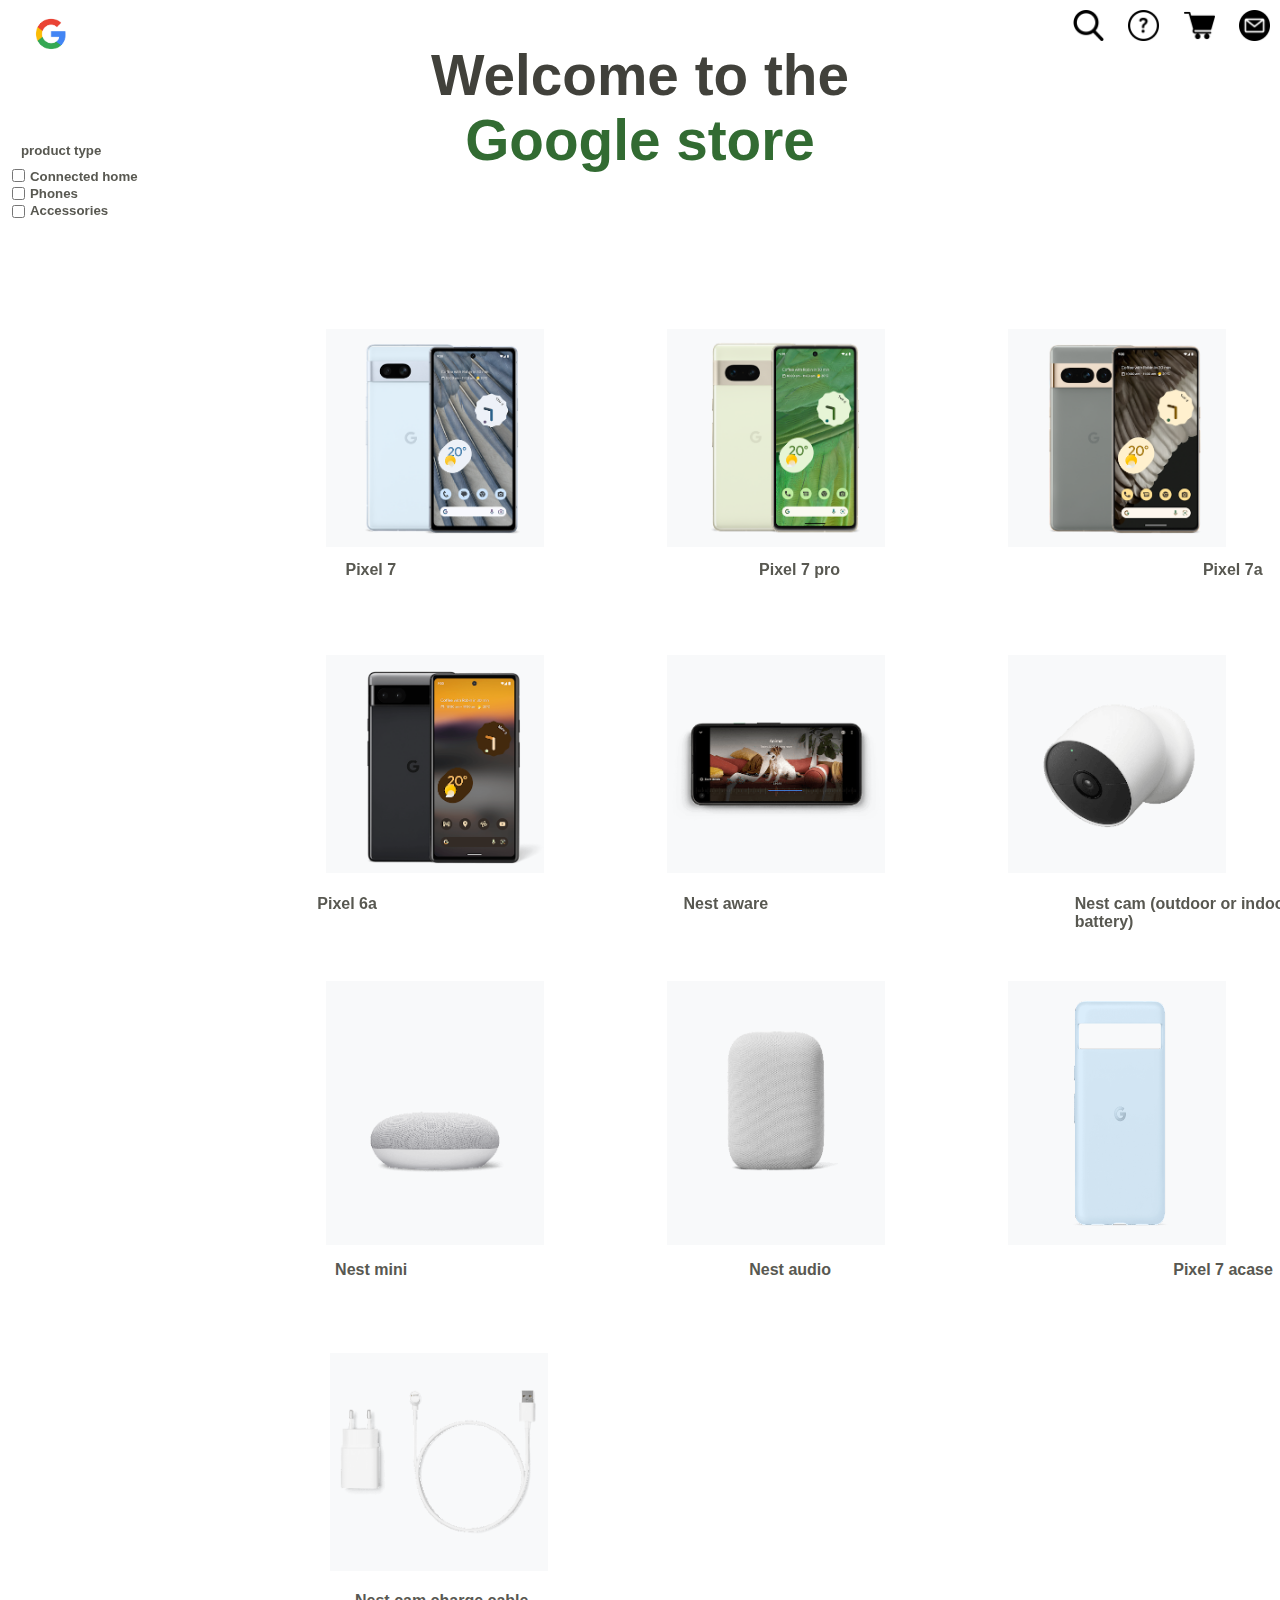
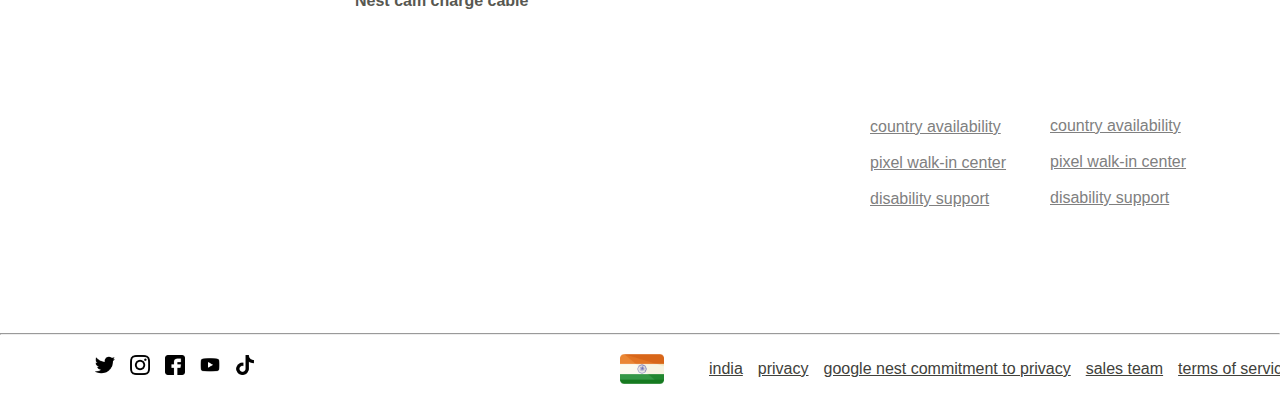
<file: index.html>
<!DOCTYPE html>
<html lang="en">
<head>
    <meta charset="UTF-8">
    <meta http-equiv="X-UA-Compatible" content="IE=edge">
    <meta name="viewport" content="width=device-width, initial-scale= ">
    <title>Google store for Google</title>
    <link rel="stylesheet" href="google.css">
</head>
<body>
    <div class="continer">
    <div class="left">
        <img id="img1" src="download (2).png" alt="">
    </div>
    <div class="right">
        <img class="one"src="search (2).png" alt="" class="right-img">
        <img class="two" src="question.png" alt="" class="right-img">
        <img class="three" src="shopping-cart.png" alt="" class="right-img">
        <img class="four" src="email.png" alt="" class="right-img">
    </div>
</div>
<div class="center">
    <h1 id="gray">Welcome to the </h1>
    <h1 id="green">Google store </h1>
</div>
<div>
    <form action="">
  <h5 id="adj">  product type </h5><br>
    <input type="checkbox" class="in"> <br>
    <input type="checkbox" class="in"><br>
    <input type="checkbox" class="in"><br>
    <h5 class="type">Connected home</h5>
    <h5 class="type">Phones</h5>
    <h5 class="type">Accessories</h5>
</form>

<div class="photo">
    <div class="row">
        <img src="11.png" alt="">
        <img src="1.png" alt="">
        <img src="22.png" alt="">
           
    </div>
    <div class="row">
        
        <img src="4.png" alt="">
        <img src="5.png" alt="">
        <img src="6.png" alt="" id="left">

    
</div>
<div class="row">
        
    <img src="7.png" alt="">
    <img src="8.png" alt="">
    <img src="10.png" alt="" id="left">

</div>
<div class="row">
    <img id="dir" src="111.png" alt="">

</div>
</div>
<div>
    <div class="test">
        <h4 class="first" >Pixel 7</h4>
        <h4 class="first">Pixel 7 pro</h4>
        <h4 class="first">Pixel 7a</h4>
    </div>
   
</div>
<div>
    <div class="test">
        <h4 class="second" >Pixel 6a</h4>
        <h4 class="second">Nest aware</h4>
        <h4 class="second">Nest cam (outdoor or indoor <br> battery)</h4>
    </div>
   
<div>
    <div class="test">
        <h4 class="threee" >Nest mini</h4>
        <h4 class="threee">Nest audio</h4>
        <h4 class="threee">Pixel 7 acase</h4>
    </div>
   
</div>
<h4 id="last">Nest cam charge cable</h4>
<div class="downlink">
    <div class="side1">
        <a href="#" class="l2">country availability</a><br>
        <br>        
        <a href="#" class="l2">pixel walk-in center</a><br>
        <br>
        <a href="#" class="l2">disability support </a><br>
        <br>
    </div>
    <div class="side1">
        <a href="#" class="r2">country availability</a><br>
        <br>        
        <a href="#" class="r2">pixel walk-in center</a><br>
        <br>
        <a href="#" class="r2">disability support </a><br>
        <br>
    </div>
</div>
<hr>
<footer>
    <div class="footer">
        <img src="social.png" class="footimg" alt="">
        <img src="instagram.png" class="footimg" alt="">
        <img src="facebook.png" class="footimg" alt="">
        <img src="youtube.png" class="footimg" alt="">
        <img src="tik-tok.png" class="footimg" alt="">
    </div>
    <div class="footer">
        <img src="india.png" id="idin" alt="">
        <a href="#" class="lasted">india</a>
        <a href="#" class="lasted">privacy</a>
        <a href="#" class="lasted">google nest commitment to privacy</a>
        <a href="#" class="lasted">sales team</a>
        <a href="#" class="lasted ">terms of service</a>

    </div>
</footer>


    

</div>
</div>
</body>
</html>
</file>
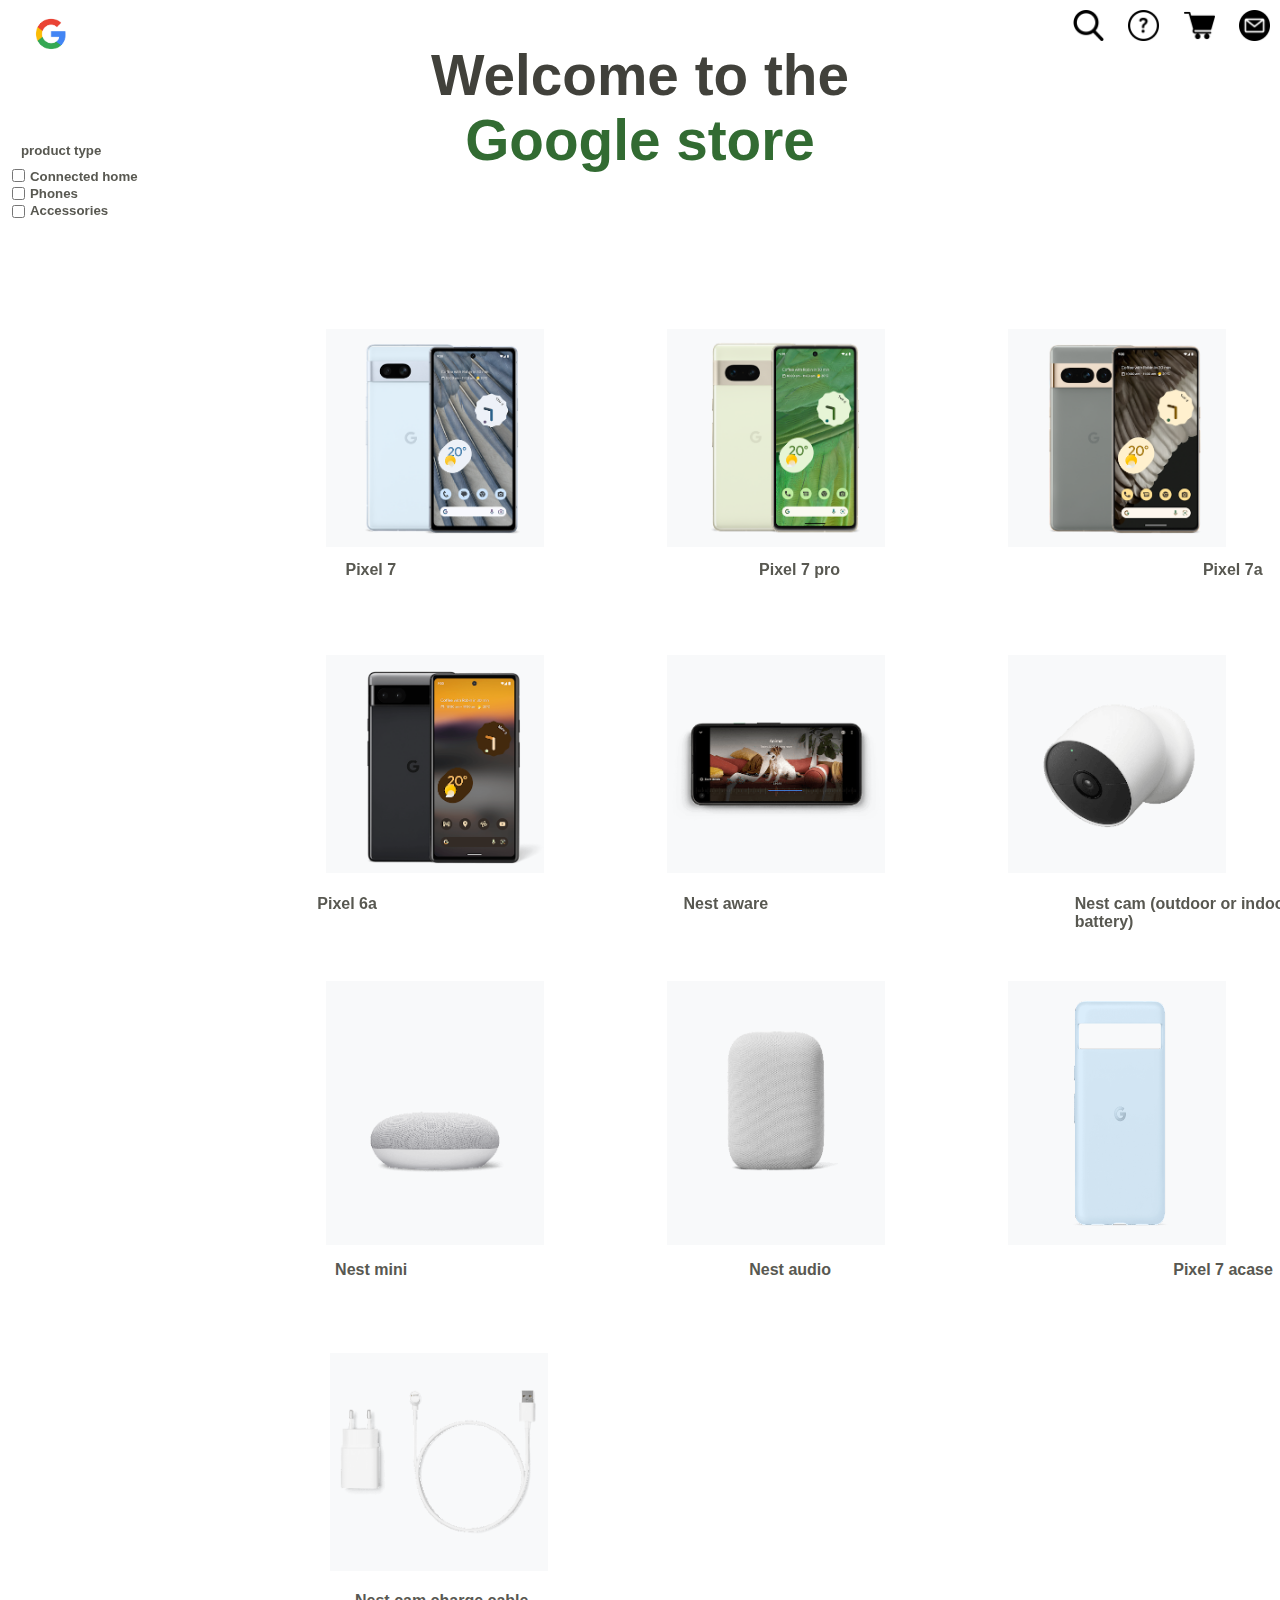
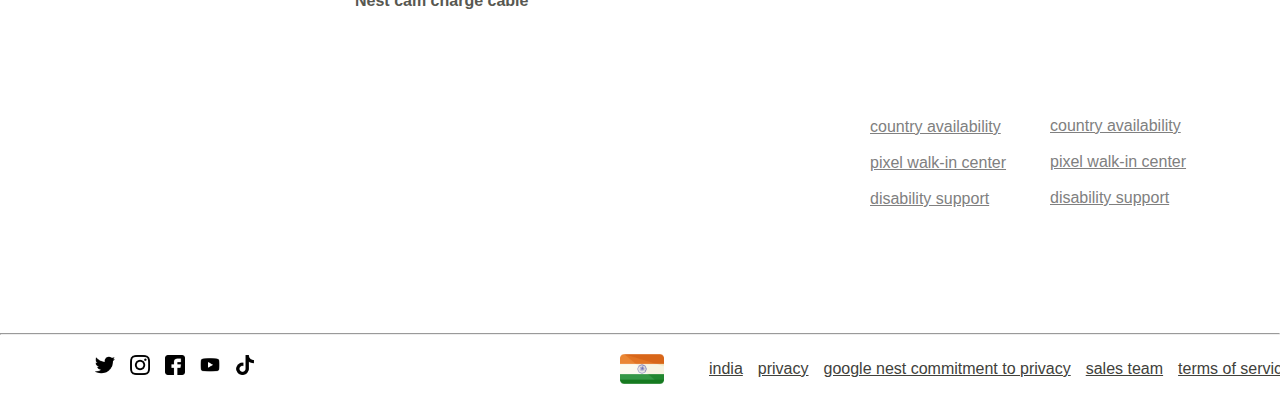
<file: googlestore.html>
<!DOCTYPE html>
<html lang="en">
<head>
    <meta charset="UTF-8">
    <meta http-equiv="X-UA-Compatible" content="IE=edge">
    <meta name="viewport" content="width=device-width, initial-scale= ">
    <title>Google store for Google</title>
    <link rel="stylesheet" href="google.css">
</head>
<body>
    <div class="continer">
    <div class="left">
        <img id="img1" src="download (2).png" alt="">
    </div>
    <div class="right">
        <img class="one"src="search (2).png" alt="" class="right-img">
        <img class="two" src="question.png" alt="" class="right-img">
        <img class="three" src="shopping-cart.png" alt="" class="right-img">
        <img class="four" src="email.png" alt="" class="right-img">
    </div>
</div>
<div class="center">
    <h1 id="gray">Welcome to the </h1>
    <h1 id="green">Google store </h1>
</div>
<div>
    <form action="">
  <h5 id="adj">  product type </h5><br>
    <input type="checkbox" class="in"> <br>
    <input type="checkbox" class="in"><br>
    <input type="checkbox" class="in"><br>
    <h5 class="type">Connected home</h5>
    <h5 class="type">Phones</h5>
    <h5 class="type">Accessories</h5>
</form>

<div class="photo">
    <div class="row">
        <img src="11.png" alt="">
        <img src="1.png" alt="">
        <img src="22.png" alt="">
           
    </div>
    <div class="row">
        
        <img src="4.png" alt="">
        <img src="5.png" alt="">
        <img src="6.png" alt="" id="left">

    
</div>
<div class="row">
        
    <img src="7.png" alt="">
    <img src="8.png" alt="">
    <img src="10.png" alt="" id="left">

</div>
<div class="row">
    <img id="dir" src="111.png" alt="">

</div>
</div>
<div>
    <div class="test">
        <h4 class="first" >Pixel 7</h4>
        <h4 class="first">Pixel 7 pro</h4>
        <h4 class="first">Pixel 7a</h4>
    </div>
   
</div>
<div>
    <div class="test">
        <h4 class="second" >Pixel 6a</h4>
        <h4 class="second">Nest aware</h4>
        <h4 class="second">Nest cam (outdoor or indoor <br> battery)</h4>
    </div>
   
<div>
    <div class="test">
        <h4 class="threee" >Nest mini</h4>
        <h4 class="threee">Nest audio</h4>
        <h4 class="threee">Pixel 7 acase</h4>
    </div>
   
</div>
<h4 id="last">Nest cam charge cable</h4>
<div class="downlink">
    <div class="side1">
        <a href="#" class="l2">country availability</a><br>
        <br>        
        <a href="#" class="l2">pixel walk-in center</a><br>
        <br>
        <a href="#" class="l2">disability support </a><br>
        <br>
    </div>
    <div class="side1">
        <a href="#" class="r2">country availability</a><br>
        <br>        
        <a href="#" class="r2">pixel walk-in center</a><br>
        <br>
        <a href="#" class="r2">disability support </a><br>
        <br>
    </div>
</div>
<hr>
<footer>
    <div class="footer">
        <img src="social.png" class="footimg" alt="">
        <img src="instagram.png" class="footimg" alt="">
        <img src="facebook.png" class="footimg" alt="">
        <img src="youtube.png" class="footimg" alt="">
        <img src="tik-tok.png" class="footimg" alt="">
    </div>
    <div class="footer">
        <img src="india.png" id="idin" alt="">
        <a href="#" class="lasted">india</a>
        <a href="#" class="lasted">privacy</a>
        <a href="#" class="lasted">google nest commitment to privacy</a>
        <a href="#" class="lasted">sales team</a>
        <a href="#" class="lasted ">terms of service</a>

    </div>
</footer>


    

</div>
</div>
</body>
</html>
</file>
<file: google.css>
*{
    margin: 0;
    padding: 0;
    box-sizing: border-box;
    font-family: sans-serif;
}
.continer{
    position: fixed;
    width: 100%;
    display: flex;
    justify-content: space-between;
    background-color: white;
    
}
#img1{
    height: 40px;
    padding-left: 78%;
    padding-bottom: 1%;
    position: relative;
    top: 14px;
}
.one,.two,.three,.four{

    height: 51px;
    width:51px;
    padding: 10px;
}
.center h1 {
    display: flex;
    justify-content: center;
    font-size: 400%;
    position: relative;
    top: 43px;
    font-size: 1.5cm;
}
#green{
    color: rgb(50, 107, 50);
}
#gray{
    color: #41413b;
}
#adj{
    position: relative;
    top: 8px;
    right: -21px;
    margin-top: 2px;
    padding-top: 3px;
    color: #585851;
}
.in{
    position: relative;
    right: -12px;
    border: 0;
    color: white;
    gap: 2px;
}
.type{
    position: relative;
    top: -55px;
    right: -28px;
    margin: 2px;
    color: #585851;
}
/* .photos{
    display: flex;
    flex-direction: row;
    justify-content:   ;
} */
.row {
    display: flex;
    justify-content: flex-end;
    gap:15px;

}
.row img{
    width: 218px;
    background-color:rgb(248,249,250);
    margin: 54px;
    gap: 1px;
}
.right:hover{
    padding: 1px;

}

.row img:hover{
    transform: scale(1.05);
    transition: 0.4s ease-in-out;
    
}

.name{
    display: flex;
    flex-direction: row;
    justify-content: space-evenly;
}
#dir{
    position: relative;
    right: 678px;
}
.first{
    position: relative;
    top: 295px;
    right: -164px;
    margin: 1px;
}
.test{
    display: flex;
    flex-direction: row;
    justify-content: space-around;
}
.first{
    position: relative;
    top:-1065px;
}
.second{
    position: relative;
    top: -750px;
    right: -164px;
}
.threee{
    position: relative;
    top: -420px;
    right: -164px;

}
#last{
    position: relative;
    right: -355px;
    top: -107px;
}
.l2{
    color: gray;
position: relative;
top: 1px;
    right: -870px;
}
.r2{
    color: gray;
    position: relative;
    top: -108px;
    right: -1050PX;
}
.footer{
    display: flex;
    gap: 15px;
    
}
.footimg{
    width: 20px;
    position: relative;
    right: -95px;
    top: 20px;
}
h4{
    color: #585851;
}
#idin{
    position: relative;
    width: 44px;
    height: auto;
    right: -620px;
    top: -8px;
}
.lasted{
    position: relative;
    color: #41413b;
    right: -650px;
    top: 5px;
}
</file>
